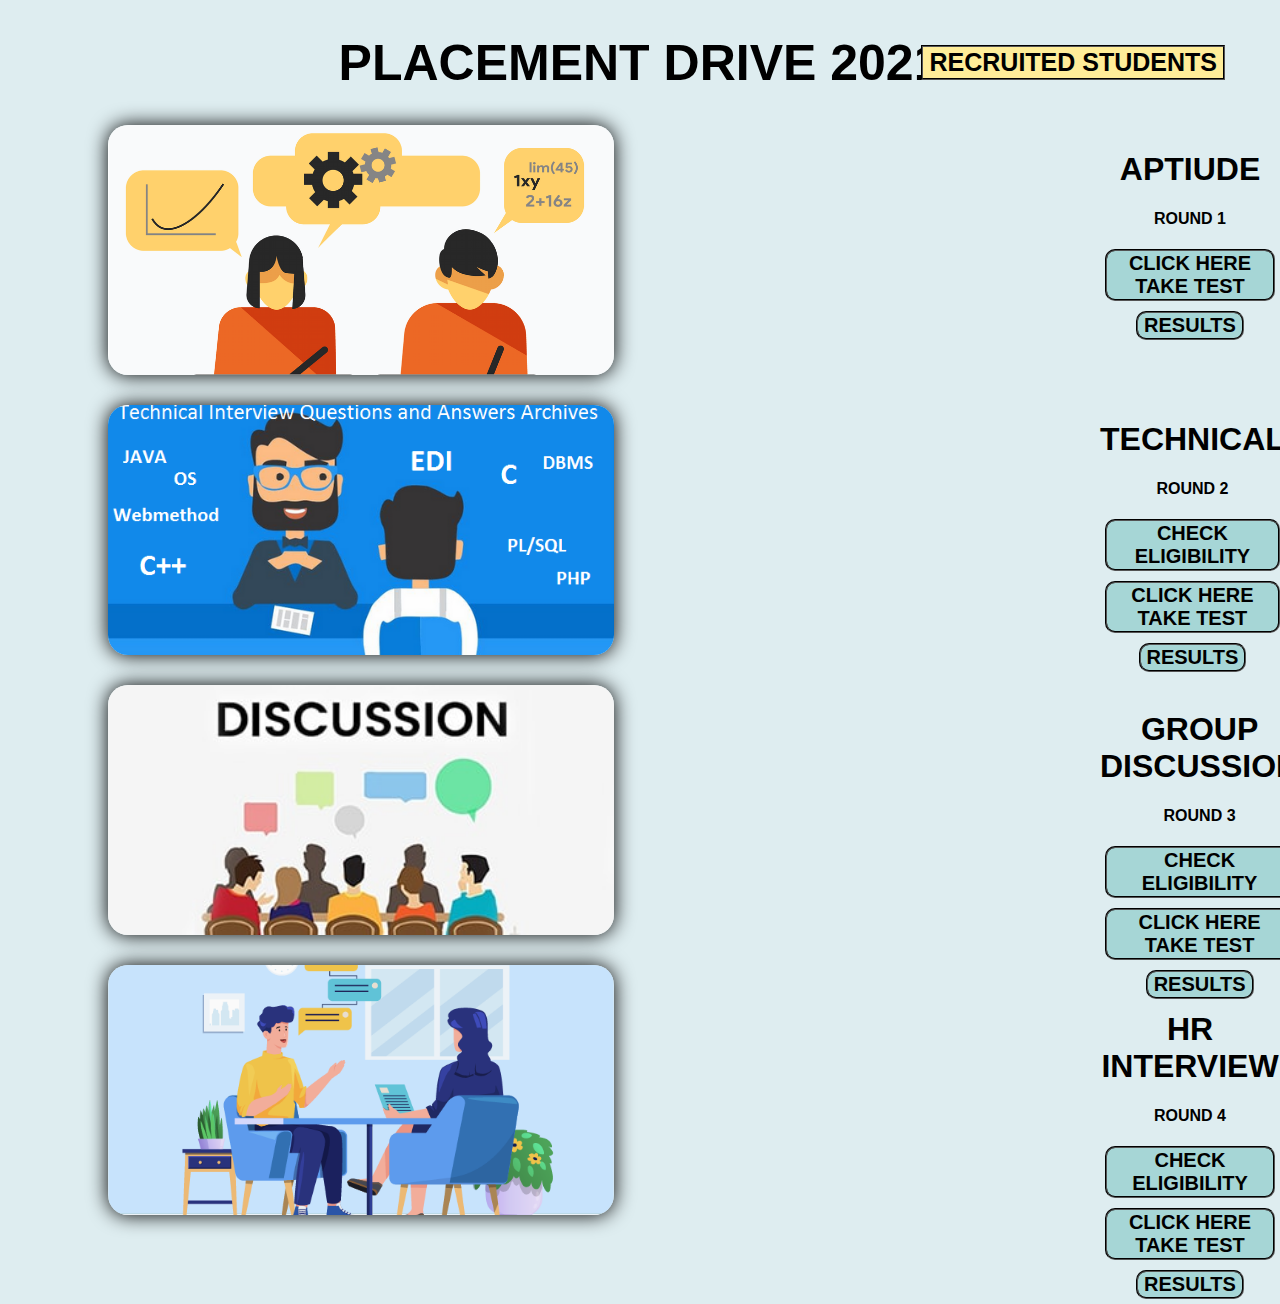
<file: Placement Drive/index.html>
<!DOCTYPE html>
<html lang="en">
<head>
    <meta charset="UTF-8">
    <meta http-equiv="X-UA-Compatible" content="IE=edge">
    <meta name="viewport" content="width=device-width, initial-scale=1.0">
    <link rel="stylesheet" href="index.css">
    <title>PLACEMENT DRIVE</title>
</head>
<body>
    <h1 class="heading">PLACEMENT DRIVE 2021</h1>
    <button class="placed"onclick="window.location.href='placed.html';">
        RECRUITED STUDENTS
      </button>
    <main>
    <div class="r1">

    </div>
    <div class="r2">

    </div>
    <div class="r3">

    </div>
    <div class="r4">
    </div>
    </main>
    <div class="apt">
        <h1>APTIUDE</h1>
        <p>ROUND 1</p>
        <button class="aptbut" type="button">CLICK HERE TAKE TEST</button>
        <button class="aptbut" type="button">RESULTS</button>
    </div>
    <div class="tech">
        <h1>TECHNICAL</h1>
        <p>ROUND 2</p>
        <button class="ele4" type="button">CHECK ELIGIBILITY</button><br>
        <button class="aptbut" type="button">CLICK HERE TAKE TEST</button>
        <button class="aptbut" type="button">RESULTS</button>

    </div>
        <div class="gd">
        <h1>GROUP DISCUSSION</h1>
        <p>ROUND 3</p>
        <button class="ele3" type="button">CHECK ELIGIBILITY</button><br>
        <button class="aptbut" type="button">CLICK HERE TAKE TEST</button>
        <button class="aptbut" type="button">RESULTS</button>
    </div>
    <div class="hr">
        <h1>HR INTERVIEW</h1>
        <p>ROUND 4</p>
        <button class="ele2" type="button">CHECK ELIGIBILITY</button><br>
        <button class="aptbut" type="button">CLICK HERE TAKE TEST</button>
        <button class="aptbut" type="button">RESULTS</button>
    </div>
</body>
</html>
</file>
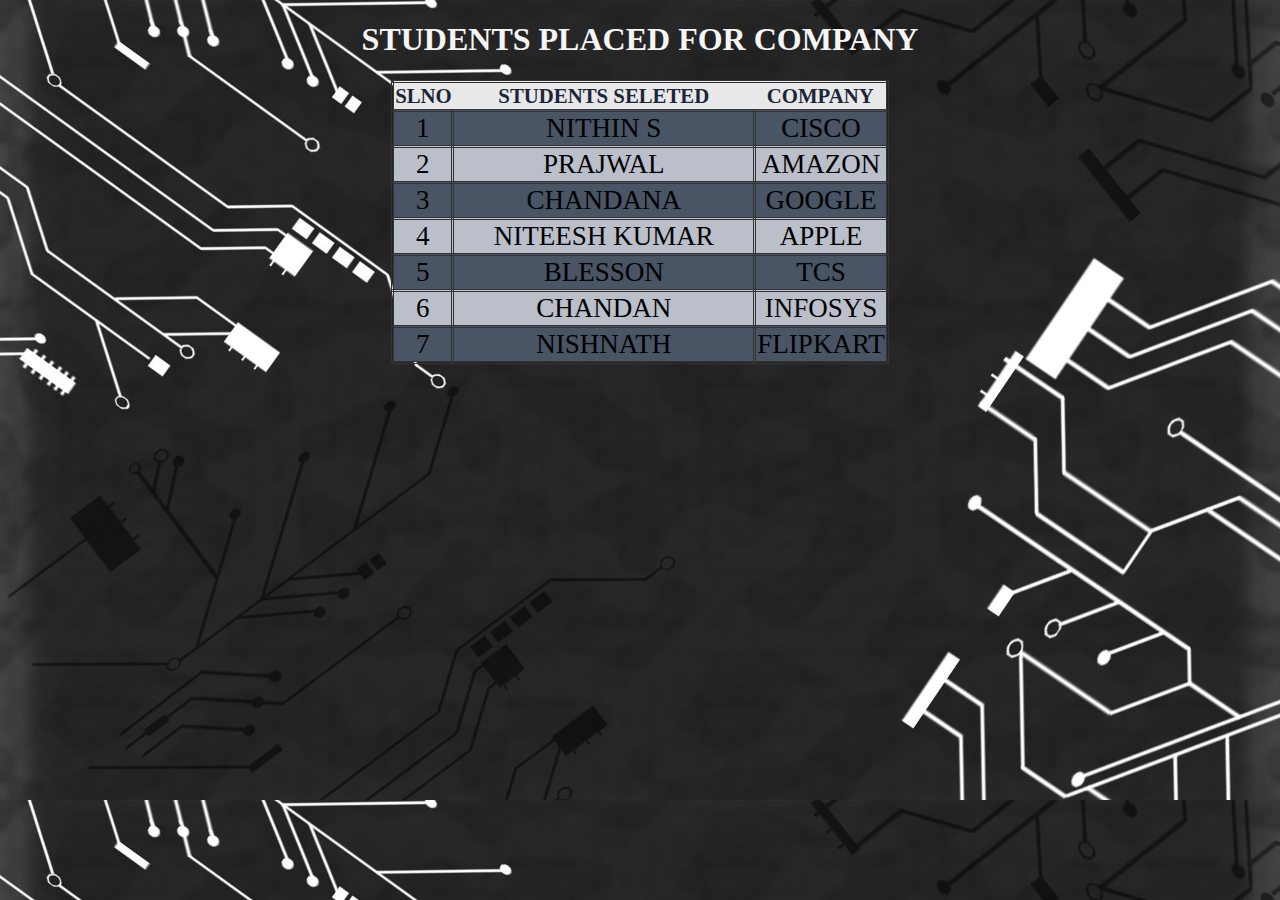
<file: Placement Drive/placed.html>
<!DOCTYPE html>
<html lang="en">
<head>
    <meta charset="UTF-8">
    <meta http-equiv="X-UA-Compatible" content="IE=edge">
    <meta name="viewport" content="width=device-width, initial-scale=1.0">
    <link rel="stylesheet" href="style.css">
    <title>RESULTS </title>
</head>
<body>
<h1 style="text-align: center;">STUDENTS PLACED FOR COMPANY</h1>
<table>
    <thead>
        <tr>
            <th class="slno" colspan="1">SLNO</th>
            <th class="ss"colspan="1">STUDENTS SELETED</th>
            <th class="branch" colspan="1">COMPANY</th>
        </tr>
    </thead>
    <tbody>
        <tr>
            <td>1</td>
            <td>NITHIN S</td>
            <td>CISCO</td>
        </tr>
        <tr>
            <td>2</td>
            <td>PRAJWAL</td>
            <td>AMAZON</td>
        </tr>
        <tr>
            <td>3</td>
            <td>CHANDANA</td>
            <TD>GOOGLE</TD>
        </tr>
        <tr>
            <td>4</td>
            <td>NITEESH KUMAR </td>
            <td>APPLE</td>
        </tr>
        <tr>
            <td>5</td>
            <td>BLESSON</td>
            <td>TCS</td>
        </tr>
        <tr>
            <td>6</td>
            <td>CHANDAN</td>
            <td>INFOSYS</td>
        </tr>
        <tr>
            <td>7</td>
            <td>NISHNATH</td>
            <td>FLIPKART</td>
        </tr>
</table>

</body>
</html>
</file>
<file: Placement Drive/index.css>
*{
text-align: center;

}
body{
    background-color:#deedf0;
}
.r1{
    width: 40%;
    height: 250px;
    background-image: url(APTITUDE.png);
    background-size:cover;
    background-position: center;
    border-radius: 20px;
    box-shadow: 0 0 20px black;
    position: relative;
    left:100px;
}
.r2{
    width: 40%;
    height: 250px;
    background-image: url(TECNICAL.jpg);
    background-size:cover;
    position: relative;
    top:30px;
    left:100px;
    background-position: center;
    border-radius: 20px;
    box-shadow: 0 0 20px black;
}
.r3{
    width: 40%;
    height: 250px;
    background-image: url(GD.jpg);
    background-size:cover;
    border-radius: 20px;
    box-shadow: 0 0 20px black;
    top:60px;
    background-position: bottom;
    left:100px;
    position: relative;
}
    
.r4{
    width: 40%;
    height: 250px;
    background-image: url(hr.png);
    background-size:cover;
    top:90px;
    left:100px;;
    position: relative;
    border-radius: 20px;
    box-shadow: 0 0 20px black;
    background-position: center;
}
.apt{
    position:absolute;
    top:130px;
    left:1100px;
}
.tech{
    position:absolute;
    top:400px;
    left:1100px;
}
.gd{
    position:absolute;
    top:690px;
    left:1100px;
}
.hr{
    position:absolute;
    top:990px;
    left:1100px;
}
button{

    font-size: 20px;
    background-color:#a6d6d6;
    padding: auto;
    margin: 5px;
    border-width: 2px;
    border-style: groove;
    border-radius: 10px;
    font-weight: 550;
    transition: 0.5s;
}
button:hover{
    box-shadow: 0 0 15px gray;
    transform: scale(1.1);
}
h1,p{
    font-family: sans-serif;
    font-weight: 700;
}
.placed{
    position: absolute;
    right: 50px;
    top: 40px;
    background-color: #ffed99;
    font-size: 25px;
    border-radius:0;
}
.heading{
    font-size: 50px;
}
</file>
<file: Placement Drive/style.css>
body{
    background-image: url(background-2426328_1920.jpg);
    background-size: cover;

}
table,td {
    border: 3px double #333;
    border-collapse: collapse;
    margin: auto;
    color:black;
    font-size: 1.3em;
    text-align: center;
    
}
th{
    background-color: #e8e8e8;
}
thead,tfoot {
    color: #1b263b;
}
h1{
    color:whitesmoke;

}
tr:hover {
    background-color: lightgray;
    }
 .slno{
        width: 50px;
 }
.ss{
    width:300px;   
}
tr:nth-child(even) {
	background-color:#bbbfca;
}
tr:nth-child(odd) {
	background-color:#495464;
}
</file>
